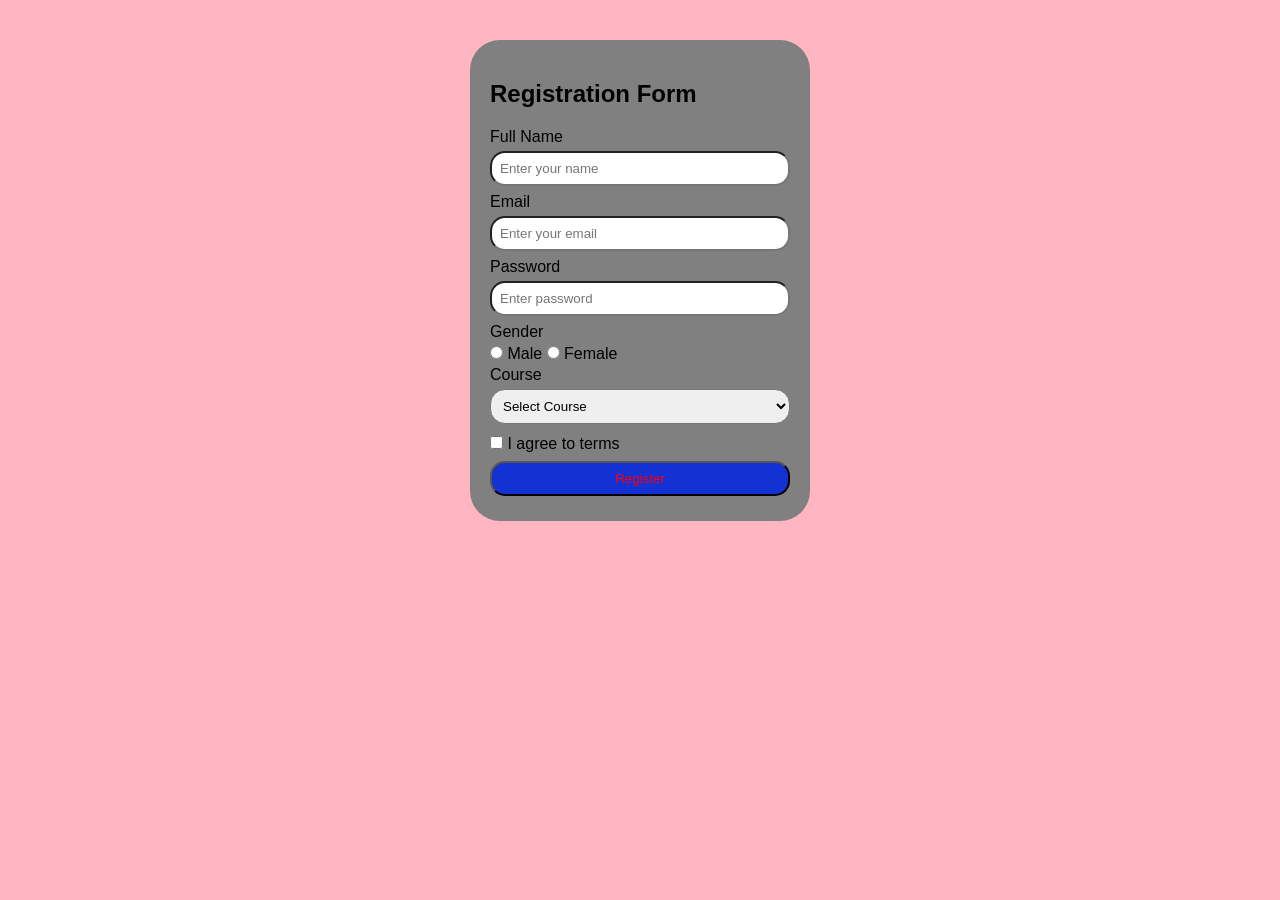
<file: Manasa.S/program5/index.html>
<!DOCTYPE html>
<html>
<head>
  <title>Registration Form</title>

  <style>
    body {
      font-family: Impact, Haettenschweiler, 'Arial Narrow Bold', sans-serif;
      background:lightpink;
    }

    form {
      width: 300px;
      margin: 40px auto;
      padding: 20px;
      background: grey;
      border-radius: 30px;
    }

    input, select, button {
      width: 100%;
      padding: 8px;
      margin: 5px 0;
      box-sizing: border-box;
      border-radius: 15px;
    }

    input[type="radio"],
    input[type="checkbox"] {
      width: auto;
    }

    p {
      color: blueviolet;
      font-size: 13px;
      margin: 2px;
    }

    button {
      background: rgb(20, 49, 212);
      color: red;
      border: 10;
      cursor: pointer;

    }
    button:hover{
      background: blueviolet;
      color: rgb(14, 13, 13);
      border: 10;
      cursor: pointer;

    }
  </style>
</head>

<body>

<form onsubmit="return validate()">

  <h2>Registration Form</h2>

  <label>Full Name</label>
  <input type="text" id="name" placeholder="Enter your name">
  <p id="n"></p>

  <label>Email</label>
  <input type="email" id="email" placeholder="Enter your email">
  <p id="e"></p>

  <label>Password</label>
  <input type="password" id="pass" placeholder="Enter password">
  <p id="p"></p>

  <label>Gender</label><br>

  <input type="radio" name="gender" value="Male">
  <label>Male</label>

  <input type="radio" name="gender" value="Female">
  <label>Female</label>

  <p id="g"></p>

  <label>Course</label>
  <select id="course">
    <option value="">Select Course</option>
    <option value="BCA">BCA</option>
    <option value="BBA">BBA</option>
    <option value="BCom">B.Com</option>
  </select>
  <p id="c"></p>

  <input type="checkbox" id="terms">
  <label>I agree to terms</label>
  <p id="t"></p>

  <button type="submit">Register</button>

</form>

<script>

function validate() {

  // Get form elements
  let name = document.getElementById("name");
  let email = document.getElementById("email");
  let pass = document.getElementById("pass");
  let course = document.getElementById("course");
  let terms = document.getElementById("terms");

  let ok = true;

  // Clear previous messages
  document.getElementById("n").innerHTML = "";
  document.getElementById("e").innerHTML = "";
  document.getElementById("p").innerHTML = "";
  document.getElementById("g").innerHTML = "";
  document.getElementById("c").innerHTML = "";
  document.getElementById("t").innerHTML = "";


  // NAME
  if (name.value == "") {
    document.getElementById("n").innerHTML =
      "Name is required";
    ok = false;
  }

  else if (name.value.length < 3) {
    document.getElementById("n").innerHTML =
      "Name must be at least 3 characters";
    ok = false;
  }

  else if (!/^[A-Za-z ]+$/.test(name.value)) {
    document.getElementById("n").innerHTML =
      "Name must contain only letters";
    ok = false;
  }


  // EMAIL
  if (email.value == "") {
    document.getElementById("e").innerHTML =
      "Email is required";
    ok = false;
  }

  else if (!email.value.includes("@")) {
    document.getElementById("e").innerHTML =
      "Enter a valid email";
    ok = false;
  }


  // PASSWORD
  if (pass.value == "") {
    document.getElementById("p").innerHTML =
      "Password is required";
    ok = false;
  }

  else if (pass.value.length < 6) {
    document.getElementById("p").innerHTML =
      "Password must be at least 6 characters";
    ok = false;
  }

  else if (!/[A-Z]/.test(pass.value)) {
    document.getElementById("p").innerHTML =
      "Password must contain one capital letter";
    ok = false;
  }

  else if (!/[0-9]/.test(pass.value)) {
    document.getElementById("p").innerHTML =
      "Password must contain one number";
    ok = false;
  }


  // GENDER
  if (!document.querySelector(
      'input[name="gender"]:checked')) {

    document.getElementById("g").innerHTML =
      "Please select gender";

    ok = false;
  }


  // COURSE
  if (course.value == "") {
    document.getElementById("c").innerHTML =
      "Please select a course";

    ok = false;
  }


  // TERMS
  if (!terms.checked) {
    document.getElementById("t").innerHTML =
      "Please accept the terms";

    ok = false;
  }


  // SUCCESS
  if (ok) {
    alert("✓ Registration Successful!");
  }

  return false;
}

</script>

</body>
</html>
</file>
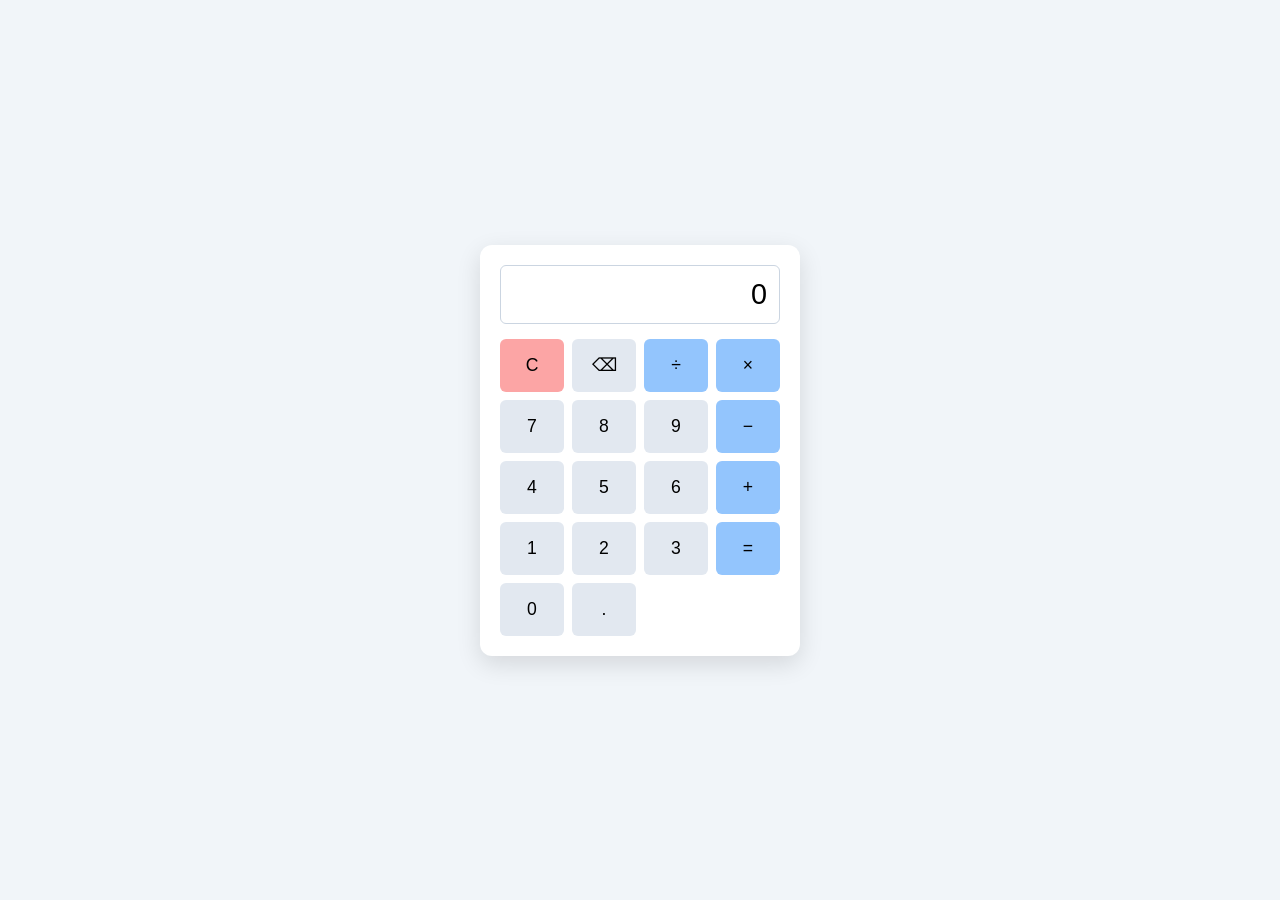
<file: Manasa.S/program6/index.html>
<!DOCTYPE html>
<html lang="en">
<head>
	<meta charset="UTF-8">
	<meta name="viewport" content="width=device-width, initial-scale=1.0">
	<title>Simple Calculator</title>
	<style>
		* { box-sizing: border-box; }
		body {
			margin: 0;
			min-height: 100vh;
			display: grid;
			place-items: center;
			font-family: Arial, sans-serif;
			background: #f1f5f9;
		}
		.calculator {
			width: min(90vw, 320px);
			padding: 20px;
			border-radius: 12px;
			background: #ffffff;
			box-shadow: 0 8px 24px rgba(0, 0, 0, 0.12);
		}
		#display {
			width: 100%;
			margin-bottom: 15px;
			padding: 12px;
			border: 1px solid #cbd5e1;
			border-radius: 6px;
			font-size: 1.8rem;
			text-align: right;
		}
		.buttons {
			display: grid;
			grid-template-columns: repeat(4, 1fr);
			gap: 8px;
		}
		button {
			padding: 16px;
			border: 0;
			border-radius: 6px;
			background: #e2e8f0;
			font-size: 1.1rem;
			cursor: pointer;
		}
		button:hover { background: #cbd5e1; }
		.operator, .equals { background: #93c5fd; }
		.clear { background: #fca5a5; }
	</style>
</head>
<body>
	<main class="calculator">
		<input id="display" type="text" value="0" readonly aria-label="Calculator display">
		<div class="buttons">
			<button type="button" class="clear" data-action="clear">C</button>
			<button type="button" data-action="backspace">⌫</button>
			<button type="button" class="operator" data-value="/">÷</button>
			<button type="button" class="operator" data-value="*">×</button>
			<button type="button" data-value="7">7</button>
			<button type="button" data-value="8">8</button>
			<button type="button" data-value="9">9</button>
			<button type="button" class="operator" data-value="-">−</button>
			<button type="button" data-value="4">4</button>
			<button type="button" data-value="5">5</button>
			<button type="button" data-value="6">6</button>
			<button type="button" class="operator" data-value="+">+</button>
			<button type="button" data-value="1">1</button>
			<button type="button" data-value="2">2</button>
			<button type="button" data-value="3">3</button>
			<button type="button" class="equals" data-action="calculate">=</button>
			<button type="button" data-value="0">0</button>
			<button type="button" data-value=".">.</button>
		</div>
	</main>

	<script>
		const display = document.getElementById('display');
		let expression = '';

		function addValue(value) {
			if (display.value === 'Error') expression = '';
			expression += value;
			display.value = expression || '0';
		}

		function calculate() {
			if (!expression) return;
			try {
				if (!/^[0-9+\-*/.() ]+$/.test(expression)) throw new Error();
				const result = Function(`"use strict"; return (${expression})`)();
				if (!Number.isFinite(result)) throw new Error('Invalid result');
				expression = String(result);
				display.value = expression;
			} catch {
				expression = '';
				display.value = 'Error';
			}
		}

		document.querySelector('.buttons').addEventListener('click', (event) => {
			const button = event.target.closest('button');
			if (!button) return;
			if (button.dataset.action === 'clear') {
				expression = '';
				display.value = '0';
			} else if (button.dataset.action === 'backspace') {
				expression = expression.slice(0, -1);
				display.value = expression || '0';
			} else if (button.dataset.action === 'calculate') {
				calculate();
			} else {
				addValue(button.dataset.value);
			}
		});

		document.addEventListener('keydown', (event) => {
			const key = event.key;
			if (/^[0-9.]$/.test(key) || /^[+\-*/]$/.test(key)) {
				addValue(key);
			} else if (key === 'Enter' || key === '=') {
				event.preventDefault();
				calculate();
			} else if (key === 'Escape' || key.toLowerCase() === 'c') {
				expression = '';
				display.value = '0';
			} else if (key === 'Backspace') {
				expression = expression.slice(0, -1);
				display.value = expression || '0';
			}
		});
	</script>
</body>
</html>
</file>
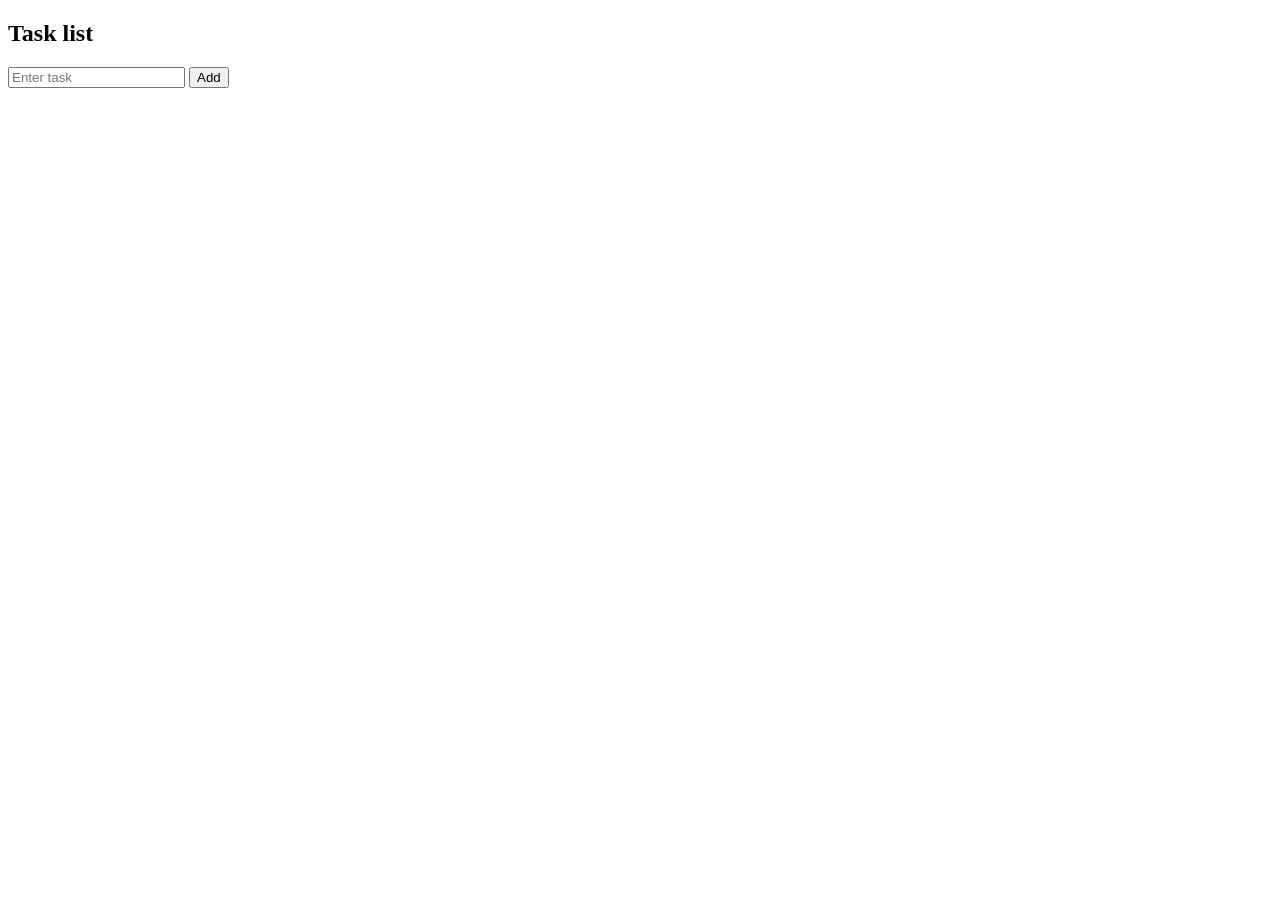
<file: Manasa.S/program7/index.html>
<!DOCTYPE html>
<html>
    <body>
        <h2>Task list</h2>

        <input id="task" placeholder="Enter task">
        <button onclick="add()">Add</button>
       
        <ul id="list"></ul>
        
        <script>
            function add(){
                let input=document.querySelector("#task");

                if(!input.value)return;
                
                let li=document.createElement("li");

                li.innerHTML=`${input.value}
                    <button onclick="edit(this)">Edit</button>
                    <button onclick="this.parentElement.remove()">Delete</button>`;

                document.querySelector("#list").append(li);
                input.value="";
            }

            function edit(btn){
                let li=btn.parentElement;
                let text=prompt("Edit task:",li.firstChild.textContent.trim());

                if(text) li.firstChild.textContent=text+" ";
                li.style.color="green";
            }
        </script>

        </body>
</html>
</file>
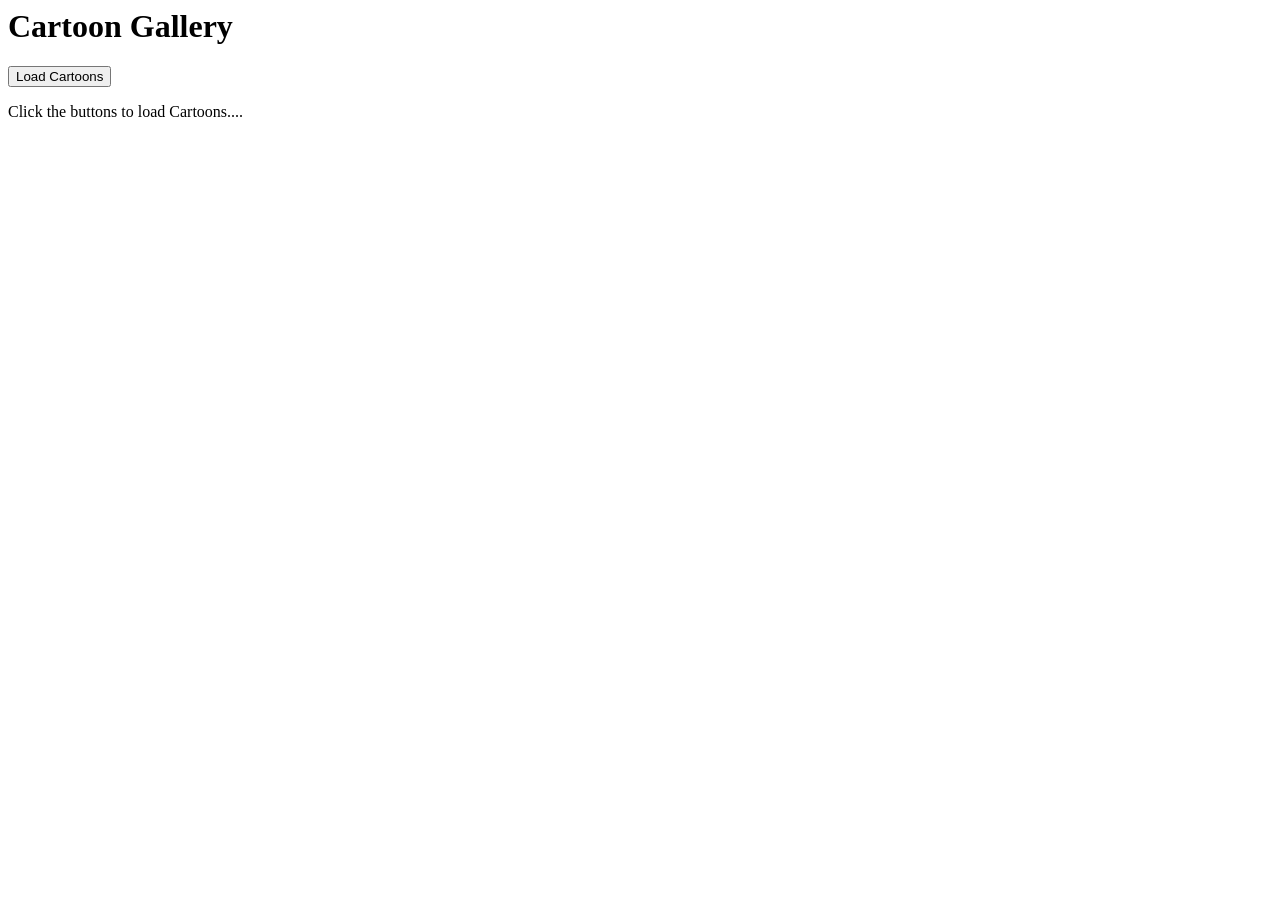
<file: Manasa.S/program8/index.html>
<html>
    <body>
        <h1>Cartoon Gallery</h1>

        <button onclick="loadCartoons()">Load Cartoons</button>

        <p id="message">Click the buttons to load Cartoons....</p>

        <div id="cartoons"></div>

        <script>

            function loadCartoons(){

                let message=document.querySelector("#message");
                let cartoons=document.querySelector("#cartoons");

                message.textContent="Loading cartoons..";
                cartoons.innerHTML="";

                fetch("https://raw.githubusercontent.com/samyak2403/daily-movies-api/main/movies/cartoons/cartoons.json ")
                
                .then (response=>{
                    if(!response.ok)
                        throw new Error("Failed to load cartoon data");
                    return response.json();
                })
                .then(data=>{
                    data.movies.forEach(cartoon=>{

                        cartoons.innerHTML+=
                            `<div class="card">
                                <img src="${cartoon.thumbnail}" alt="${cartoon.title}">
                                <h3>${cartoon.title}</h3>
                            </div>
                        `;
                    });

                    message.textContent=
                        `✔ ${data.movies.length} cartoons loaded`;
                })

                .catch(error=>{
                    message.textContent="❌"+error.message;
                });
            }
        </script>
    </body>
</html>
</file>
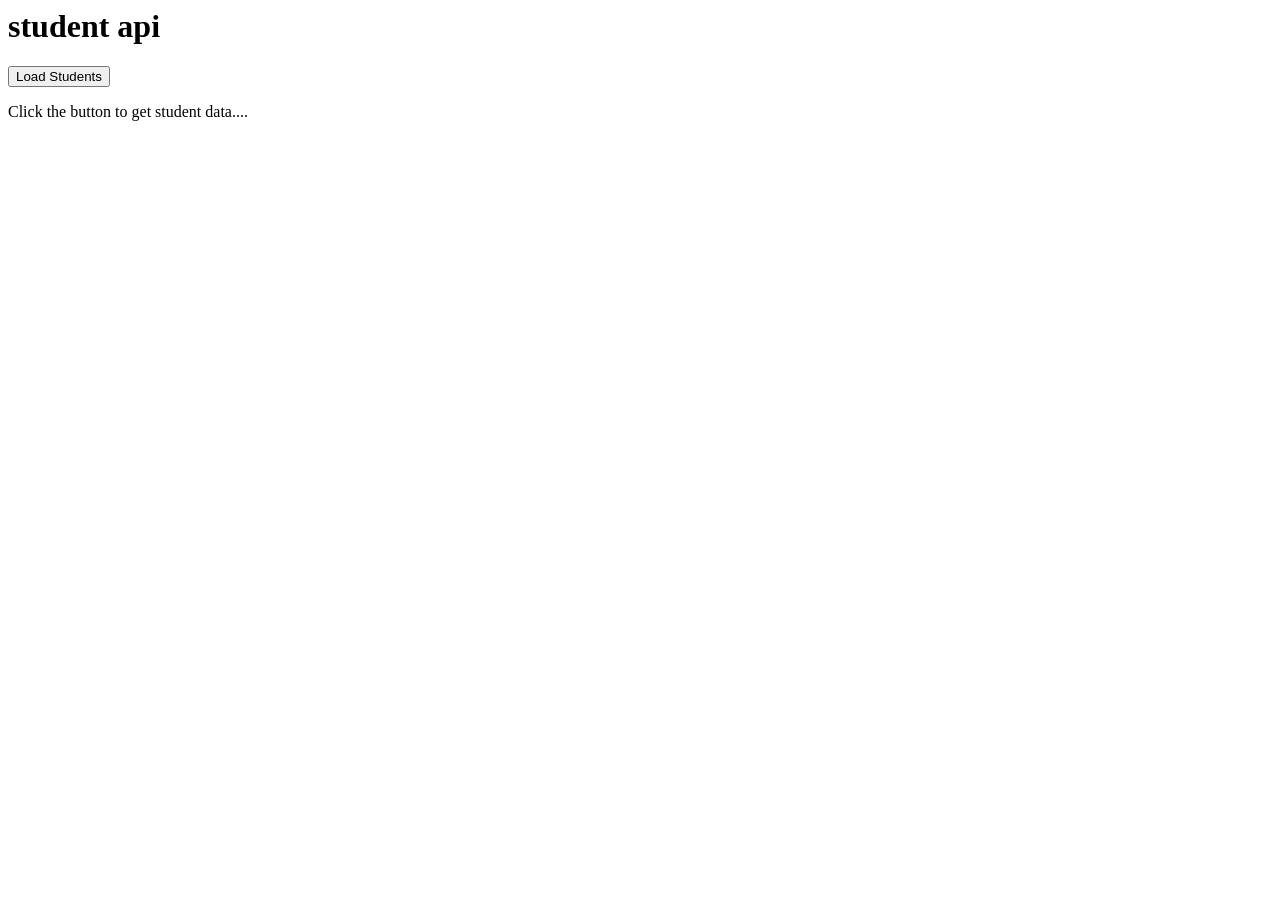
<file: Manasa.S/program8/html.html>
<html>
    <body>
        <h1>student api</h1>

        <button onclick="getdata()">Load Students</button>

        <p id="results">Click the button to get student data....</p>

        <script>

            function getdata(){



                fetch("https://github.com/ManasaS30/project30/blob/main/data.json")
                .then (response=>{
                    if(!response.ok)
                        throw new Error("Failed to load student data");
                    return response.json();
                })
                .then(data=>{
                    document.getElementById("results").innereHTML=
                    "Name: "+ data.name +"<br>"+
                    "Email: "+ data.email 
                })



                .catch(error =>{
                    document.getElementById("result").innerHTML="Error:"+error.message;
                });
            }
        </script>
    </body>
</html>
</file>
